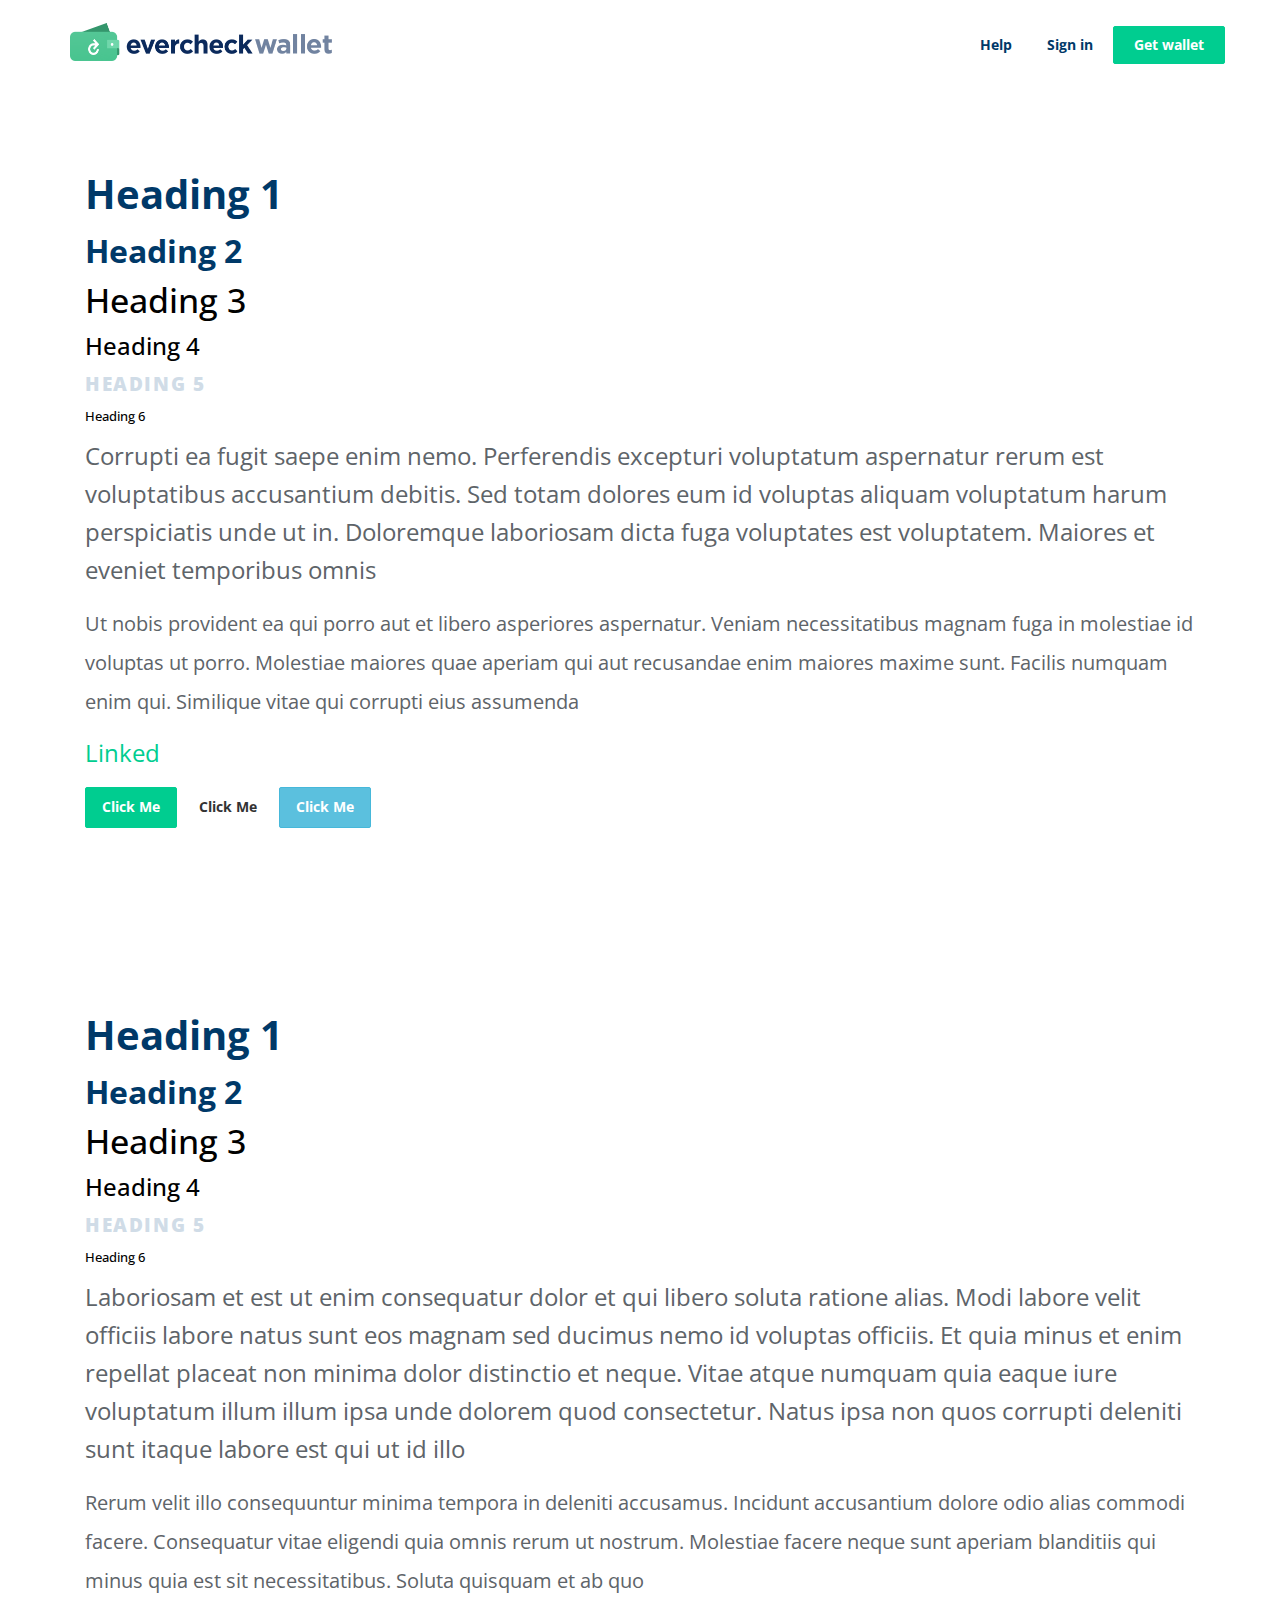
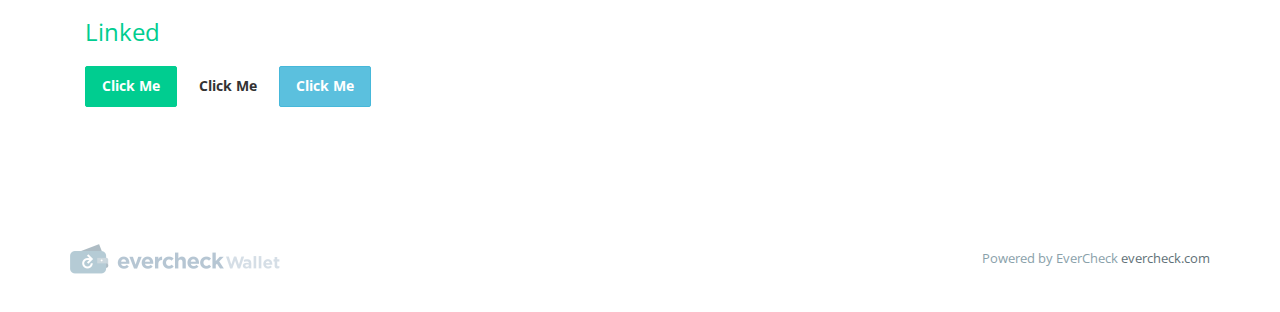
<file: tmp/styles/index.html>
<!doctype html>
<html>
<head>
<meta charset='utf-8'>
<meta content='IE=edge,chrome=1' http-equiv='X-UA-Compatible'>
<meta content='width=device-width, initial-scale=1.0' name='viewport'>
<meta content='' name='description'>
<title>
Evercheck
</title>
<link href="../stylesheets/style.css" rel="stylesheet" />
<link href='../images/favicon.ico' rel='shortcut icon'>
<script src="../javascripts/lib/jquery.js"></script><script src="../javascripts/lib/bootstrap.js"></script><script src="../javascripts/lib/scrollreveal.js"></script><script src="../javascripts/scripts.js"></script>

<body class='styles styles_index'>
<nav class='navbar navbar-default navbar-fixed-top global-nav'>
<div class='container half-padding-bottom'>
<div class='navbar-header'>
<a class='navbar-brand' href='/'>
<img class='hidden-xs' src='../images/logo.png' width='262'>
<img class='visible-xs' src='../images/mobile-logo.png' style='padding-top:12px;'>
</a>
<div class='visible-xs'>
<div class='pull-right'>
<button aria-expanded='false' aria-label='toggle menu' class='tcon tcon-menu--xcross menu-button' data-target='#collapse-menu' data-toggle='collapse' type='button'>
<span aria-hidden='true' class='tcon-menu__lines'></span>
<span class='tcon-visuallyhidden'>
toggle menu
</span>
</button>
</div>
</div>
</div>
<div class='hidden-xs'>
<div class='desktop-nav'>
<div class='navbar-right'>
<ul class='nav navbar-nav'>
<li>
<a href='http://support.evercheckwallet.com'>
Help
</a>
</li>
<li>
<a href='#'>
Sign in
</a>
</li>
<li>
<a class='btn btn-primary btn-header dropdown-toggle' data-toggle='dropdown' href='#'>
Get wallet
</a>
<ul class='dropdown-menu app-dd select-dd-inner'>
<li class='employee-select'>
<a data-target='#employeeModal' data-toggle='modal' href='#'>
I'm an employee
</a>
</li>
<li class='applicant-select'>
<a data-target='#applicantModal' data-toggle='modal' href='#'>
I'm an applicant
</a>
</li>
</ul>

</li>
</ul>
</div>
</div>
</div>
</div>
<div class='visible-xs'>
<div class='collapse navbar-collapse mobile-nav' id='collapse-menu'>
<ul class='nav navbar-nav'>
<li>
<a href='http://support.evercheck-wallet.com/'>
Help
</a>
</li>
<li>
<a href='#'>
Sign in
</a>
</li>
<li>
<a class='btn btn-primary btn-header dropdown-toggle' data-toggle='dropdown' href='#'>
Get wallet
</a>
<ul class='dropdown-menu app-dd select-dd-inner'>
<li class='employee-select'>
<a data-target='#employeeModal' data-toggle='modal' href='#'>
I'm an employee
</a>
</li>
<li class='applicant-select'>
<a data-target='#applicantModal' data-toggle='modal' href='#'>
I'm an applicant
</a>
</li>
</ul>

</li>
</ul>
</div>
</div>
</nav>

<!-- end menu -->
<div class='main'>
<section>
<div class='container'>
<div class='col-lg-12'>
<h1>
Heading 1
</h1>
<h2>
Heading 2
</h2>
<h3>
Heading 3
</h3>
<h4>
Heading 4
</h4>
<h5>
Heading 5
</h5>
<h6>
Heading 6
</h6>
<p>
Corrupti ea fugit saepe enim nemo. Perferendis excepturi voluptatum aspernatur rerum est voluptatibus accusantium debitis. Sed totam dolores eum id voluptas aliquam voluptatum harum perspiciatis unde ut in. Doloremque laboriosam dicta fuga voluptates est voluptatem. Maiores et eveniet temporibus omnis
</p>
<p>
<small>
Ut nobis provident ea qui porro aut et libero asperiores aspernatur. Veniam necessitatibus magnam fuga in molestiae id voluptas ut porro. Molestiae maiores quae aperiam qui aut recusandae enim maiores maxime sunt. Facilis numquam enim qui. Similique vitae qui corrupti eius assumenda
</small>
</p>
<p>
<a href='#'>
Linked
</a>
</p>
<p>
<a class='btn btn-primary btn-lg fancybox' href='http://images6.alphacoders.com/316/316963.jpg'>
Click Me
</a>
<a class='btn btn-default btn-lg fancybox' href='http://images6.alphacoders.com/316/316963.jpg'>
Click Me
</a>
<a class='btn btn-info btn-lg fancybox' href='http://images6.alphacoders.com/316/316963.jpg'>
Click Me
</a>
</p>
</div>
</div>
</section>
<section>
<div class='container'>
<div class='col-lg-12'>
<h1>
Heading 1
</h1>
<h2>
Heading 2
</h2>
<h3>
Heading 3
</h3>
<h4>
Heading 4
</h4>
<h5>
Heading 5
</h5>
<h6>
Heading 6
</h6>
<p>
Laboriosam et est ut enim consequatur dolor et qui libero soluta ratione alias. Modi labore velit officiis labore natus sunt eos magnam sed ducimus nemo id voluptas officiis. Et quia minus et enim repellat placeat non minima dolor distinctio et neque. Vitae atque numquam quia eaque iure voluptatum illum illum ipsa unde dolorem quod consectetur. Natus ipsa non quos corrupti deleniti sunt itaque labore est qui ut id illo
</p>
<p>
<small>
Rerum velit illo consequuntur minima tempora in deleniti accusamus. Incidunt accusantium dolore odio alias commodi facere. Consequatur vitae eligendi quia omnis rerum ut nostrum. Molestiae facere neque sunt aperiam blanditiis qui minus quia est sit necessitatibus. Soluta quisquam et ab quo
</small>
</p>
<p>
<a href='#'>
Linked
</a>
</p>
<p>
<a class='btn btn-primary btn-lg fancybox' href='http://images6.alphacoders.com/316/316963.jpg'>
Click Me
</a>
<a class='btn btn-default btn-lg fancybox' href='http://images6.alphacoders.com/316/316963.jpg'>
Click Me
</a>
<a class='btn btn-info btn-lg fancybox' href='http://images6.alphacoders.com/316/316963.jpg'>
Click Me
</a>
</p>
</div>
</div>
</section>

</div>
<!-- end main content -->
<footer class='primary-footer'>
<section>
<div class='container'>
<div class='row'>
<div class='col-sm-6'>
<ul class='link-list'>
<li>
<img src='../images/footer-logo.png' width='210px'>
</li>
</ul>
</div>
<div class='col-sm-6'>
<ul class='link-list pull-right support-list'>
<li>
Powered by EverCheck
<a href='evercheck.com' style='padding:0px;'>
evercheck.com
</a>
</li>
</ul>
</div>
</div>
</div>
</section>
</footer>
<!-- %ul.dropdown-menu.app-dd#employee -->
<!-- %li.text-center -->
<!-- %a{:href=>"#"} -->
<!-- %img.max-width.margin-auto{:src=>"../images/app_store.png"} -->
<!-- %li.text-center -->
<!-- %a{:href=>"#"} -->
<!-- %img.max-width.margin-auto{:src=>"../images/google_play.png"} -->
<!-- Applicant Modal -->
<div aria-labelledby='myModalLabel' class='modal' id='applicantModal' role='dialog' tabindex='-1'>
<div class='modal-dialog' role='document'>
<div class='modal-content'>
<div class='modal-header no-border-bottom'>
<button aria-label='Close' class='close' data-dismiss='modal' type='button'>
<span aria-hidden='true'>×</span>
</button>
</div>
<div class='modal-body'>
<div class='text-center'>
<h4 class='margin-bottom'>
Create your account to get started.
</h4>
<a class='btn btn-primary' href='#'>
Sign up now
</a>
<div class='margin-top'>
<h6>
Existing applicant?
<a href='#'>
Sign in
</a>
to your account.
</h6>
</div>
</div>
</div>
<div class='modal-footer no-border-top'></div>
</div>
</div>
</div>
<!-- Employee Modal -->
<div aria-labelledby='myModalLabel' class='modal' id='employeeModal' role='dialog' tabindex='-1'>
<div class='modal-dialog' role='document'>
<div class='modal-content'>
<div class='modal-header no-border-bottom'>
<button aria-label='Close' class='close' data-dismiss='modal' type='button'>
<span aria-hidden='true'>×</span>
</button>
</div>
<div class='modal-body'>
<div class='text-center'>
<h4 class='margin-bottom'>
Download the app.
</h4>
<ul class='list-unstyled'>
<li class='text-center quarter-margin-bottom'>
<a href='#'>
<img class='max-width margin-auto' src='../images/app_store.png'>
</a>
</li>
<li class='text-center'>
<a href='#'>
<img class='max-width margin-auto' src='../images/google_play.png'>
</a>
</li>
</ul>
<div class='margin-top'>
<h6>
Or
<a href='#'>
Log in
</a>
to the web application.
</h6>
</div>
</div>
</div>
<div class='modal-footer no-border-top'></div>
</div>
</div>
</div>

<script src="../javascripts/lib/menu_button.js"></script>
<script>
  transformicons.add('.tcon')
</script>
</body>
</head>
</html>
</file>
<file: tmp/stylesheets/style.css>
@import url(lib/fancybox/jquery.fancybox.css);
@import url(lib/font-awesome.css);
@import url(lib/bootstrap.css);
@import url(lib/animate.css);
@import url("https://fonts.googleapis.com/css?family=Open+Sans:300,400,600,700,800");
@media (max-width: 767px) {
  .no-margin-sm {
    margin: 0 !important; }
    .no-margin-sm.double-margin-top {
      margin-top: 0 !important; }

  .text-center-sm {
    text-align: center; }

  .center-sm {
    margin: 0 auto;
    text-align: center;
    display: flex;
    float: none !important; }

  .img-spacer-sm {
    margin-top: 56px; } }
@media (max-width: 767px) {
  .callout-text-sm {
    font-size: 67px !important; } }
section.inverse-section h1, section.inverse-section h2, section.inverse-section h3, section.inverse-section h4, section.inverse-section h5, section.inverse-section h6, section.inverse-section p, section.inverse-section small, section.inverse-section li {
  color: white !important; }

* {
  margin: 0;
  padding: 0; }

html {
  max-width: 100%;
  overflow-x: hidden; }

body {
  font: 100%;
  font-size: 24px;
  color: black;
  -webkit-font-smoothing: antialiased;
  /* Fix for webkit rendering */
  -webkit-text-size-adjust: 100%;
  width: 100%;
  line-height: 1.5rem;
  height: 100%;
  text-rendering: optimizeLegibility;
  -webkit-font-smoothing: antialiased;
  zoom: 1;
  font-style: normal !important;
  font-family: 'Open Sans', sans-serif;
  background-color: white;
  padding-top: 85px; }
  @media (max-width: 767px) {
    body {
      padding-top: 81px; } }

.flex {
  display: flex; }

.clearfix:after {
  visibility: hidden;
  display: block;
  font-size: 0;
  content: " ";
  clear: both;
  height: 0; }

* html .clearfix {
  zoom: 1; }

/* IE6 */
*:first-child + html .clearfix {
  zoom: 1; }

/* IE7 */
.flex {
  display: flex; }

.eq {
  flex: 1; }

img {
  height: auto; }

.base-line-height {
  line-height: 28px; }

.small-line-height {
  line-height: 18px; }

.full-width {
  width: 100%; }

.max-width {
  max-width: 100%; }

.display-block {
  display: block; }

.inline-block {
  display: inline-block; }

.inline {
  display: inline; }

@font-face {
  font-family: 'socialicoregular';
  src: url("../font/socialico-webfont.eot");
  src: url("../font/socialico-webfont.eot?#iefix") format("embedded-opentype"), url("../font/socialico-webfont.woff") format("woff"), url("../font/socialico-webfont.ttf") format("truetype"), url("../font/socialico-webfont.svg#socialicoregular") format("svg");
  font-weight: normal;
  font-style: normal; }
@font-face {
  font-family: 'socialico_plusregular';
  src: url("../font/socialico_plus-webfont.woff2") format("woff2"), url("../font/socialico_plus-webfont.woff") format("woff");
  font-weight: normal;
  font-style: normal; }
.text-columns-2 {
  -webkit-columns: 28px 2;
  -moz-columns: 28px 2;
  columns: 28px 2; }

.text-columns-3 {
  -webkit-columns: 28px 3;
  -moz-columns: 28px 3;
  columns: 28px 3; }

.text-columns-4 {
  -webkit-columns: 28px 4;
  -moz-columns: 28px 4;
  columns: 28px 4; }

.text-uppercase {
  text-transform: uppercase; }

.text-color {
  color: #36424C; }

.body-text-color {
  color: #5E6469; }

.dark-text-color {
  color: #36424C; }

.light-text-color {
  color: #8AA1AA; }

.text-success {
  color: #85C342; }

.text-warning {
  color: #f0ad4e; }

.link-color {
  color: #00CD90 !important; }

.footer-color {
  color: #172B3B; }

.flourish-font-name {
  font-family: "Open Sans", sans-serif; }

.headline-font-name {
  font-family: "Open Sans", sans-serif; }

.regular-font-name {
  font-family: "Open Sans", sans-serif; }

.bold-font-name {
  font-family: "Open Sans", sans-serif !important;
  font-weight: 700; }

.light-font-name {
  font-family: "Open Sans", sans-serif;
  font-weight: 100; }

.social-font-name {
  font-family: "socialicoregular", "Helvetica", serif; }

.primary-text-color {
  color: #00CD90 !important; }
  .primary-text-color p {
    color: #00CD90 !important; }

.secondary-text-color {
  color: #003968 !important; }
  .secondary-text-color p {
    color: #003968 !important; }

.micro-text {
  font-size: 0.7rem; }

.quote {
  opacity: 0.51;
  font-size: 44px;
  color: #36424C;
  letter-spacing: 0;
  line-height: 34px; }

.quote-text {
  font-size: 24px;
  color: #36424C;
  letter-spacing: 0;
  line-height: 34px; }

.cite {
  font-size: 13px;
  letter-spacing: 0;
  line-height: 34px;
  font-style: normal; }

h1 a, h2 a, h3 a, h4 a, h5 a, h6 a {
  font-weight: inherit; }

h1, h2, h3, h4, h5, h6, p {
  margin: 0;
  margin-bottom: 14px; }

h1 {
  font-size: 40px;
  letter-spacing: 0;
  font-weight: 700;
  color: #003968;
  line-height: 50px; }

h2 {
  font-size: 32px;
  letter-spacing: 0;
  font-weight: 700;
  color: #003968;
  line-height: 35px; }

h3 {
  font-size: 34px;
  letter-spacing: 0; }

h4 {
  font-size: 24px;
  letter-spacing: 0; }

h5 {
  font-size: 19px;
  letter-spacing: 1.6px;
  font-weight: 900;
  text-transform: uppercase;
  color: #D0DCE7; }

h6 {
  font-size: 13px; }

p {
  color: #5E6469;
  line-height: 3.8rem;
  margin-bottom: 14px; }
  p.lead {
    line-height: 3rem; }
  p .text-underline {
    padding-bottom: 4px;
    border-bottom: 1px solid #5E6469; }
  p.small {
    font-size: 1.5rem;
    line-height: 2.3rem; }

.blockquote {
  font-family: "Open Sans", sans-serif;
  padding-left: 0;
  border: none !important;
  margin-bottom: 0; }
  .blockquote p:before {
    content: "\201c";
    left: -7px;
    position: absolute;
    font-size: 43px;
    color: #999FA4;
    top: 16px; }
  .blockquote p:after {
    content: "\201d";
    margin-left: 7px;
    font-size: 43px;
    position: relative;
    top: 16px;
    color: #999FA4; }
  @media (max-width: 767px) {
    .blockquote {
      padding: 20px; }
      .blockquote p:before {
        left: 12px;
        top: 26px; }
      .blockquote p:after {
        margin-left: 0px; } }
  .blockquote .cite {
    font-size: 13px; }

.headline-accent {
  font-family: "Open Sans", sans-serif;
  color: #ebeced;
  letter-spacing: 0px;
  margin-bottom: -10px; }
  .headline-accent.headline-accent-lg {
    font-size: 80px; }
  .headline-accent.headline-accent-xl {
    font-size: 120px; }
  .headline-accent.muted-accent {
    color: #495356 !important; }
  .headline-accent.muted-accent-white-bg {
    color: #EBEEEE; }

@media (max-width: 992px) {
  p {
    font-size: 20px;
    line-height: 30px; } }
@media (max-width: 767px) {
  h1, h2, p {
    text-align: center;
    text-align: center; }

  h1 {
    font-size: 40px; }

  p {
    font-size: 18px;
    line-height: 30px; } }
.arrow-action-link {
  font-style: italic; }
  .arrow-action-link .underline {
    padding-bottom: 5px;
    border-bottom: 1px solid #00CD90; }
  .arrow-action-link i {
    position: relative;
    top: 2px;
    left: 3px;
    -webkit-transition-duration: 0.4s;
    -moz-transition-duration: 0.4s;
    -ms-transition-duration: 0.4s;
    -o-transition-duration: 0.4s;
    transition-duration: 0.4s; }
  .arrow-action-link:hover {
    color: #00CD90;
    text-decoration: none; }
    .arrow-action-link:hover i {
      padding-left: 4px; }

.btn {
  border-radius: 2px;
  font-family: "Open Sans", sans-serif;
  font-weight: 700;
  font-size: 14px; }
  .btn.btn-primary {
    background-color: #00CD90;
    border-color: #00CD90;
    color: white !important;
    -webkit-transition-duration: 0.4s;
    -moz-transition-duration: 0.4s;
    -ms-transition-duration: 0.4s;
    -o-transition-duration: 0.4s;
    transition-duration: 0.4s; }
    .btn.btn-primary:hover, .btn.btn-primary:focus, .btn.btn-primary:active {
      color: white !important;
      background-color: #00a473 !important;
      border-color: #00a473 !important;
      box-shadow: none; }
  .btn.btn-shadow {
    box-shadow: 0 2px 2px 0 rgba(0, 0, 0, 0.13);
    font-size: 16px;
    letter-spacing: 0;
    padding: 10px 20px 10px 20px; }
  .btn.btn-strech {
    padding: 10px 50px 10px 50px !important; }

li a, a {
  color: #00CD90; }
  li a:hover, a:hover {
    text-decoration: none;
    color: #00a473; }

.margin-auto {
  margin: 0 auto; }

.margin {
  margin: 28px !important; }

.margin-top {
  margin-top: 28px !important; }

.margin-right {
  margin-right: 28px !important; }

.margin-bottom {
  margin-bottom: 28px !important; }

.margin-left {
  margin-left: 28px !important; }

.double-margin-top {
  margin-top: 56px !important; }

.double-margin-right {
  margin-right: 56px !important; }

.double-margin-bottom {
  margin-bottom: 56px !important; }

.double-margin-left {
  margin-left: 56px !important; }

.triple-margin-top {
  margin-top: 84px !important; }

.triple-margin-right {
  margin-right: 84px !important; }

.triple-margin-bottom {
  margin-bottom: 84px !important; }

.triple-margin-left {
  margin-left: 84px !important; }

.half-margin-top {
  margin-top: 14px !important; }

.half-margin-right {
  margin-right: 14px !important; }

.half-margin-bottom {
  margin-bottom: 14px !important; }

.half-margin-left {
  margin-left: 14px !important; }

.quarter-margin-top {
  margin-top: 7px !important; }

.quarter-margin-right {
  margin-right: 7px !important; }

.quarter-margin-bottom {
  margin-bottom: 7px !important; }

.quarter-margin-left {
  margin-left: 7px !important; }

.no-margin {
  margin: 0px !important; }

.no-margin-top {
  margin-top: 0px !important; }

.no-margin-right {
  margin-right: 0px !important; }

.no-margin-bottom {
  margin-bottom: 0px !important; }

.no-margin-left {
  margin-left: 0px !important; }

.large-margin-top {
  margin-top: 84px !important; }

.padded {
  padding: 28px !important; }

.padding-top {
  padding-top: 28px !important; }

.padding-right {
  padding-right: 28px !important; }

.padding-bottom {
  padding-bottom: 28px !important; }

.padding-left {
  padding-left: 28px !important; }

.double-padded {
  padding: 56px !important; }

.double-padding-top {
  padding-top: 56px !important; }

.double-padding-right {
  padding-right: 56px !important; }

.double-padding-bottom {
  padding-bottom: 56px !important; }

.double-padding-left {
  padding-left: 56px !important; }

.triple-padding-top {
  padding-top: 84px !important; }

.triple-padding-right {
  padding-right: 84px !important; }

.triple-padding-bottom {
  padding-bottom: 84px !important; }

.triple-padding-left {
  padding-left: 84px !important; }

.no-padding {
  padding: 0px !important; }

.no-padding-top {
  padding-top: 0px !important; }

.no-padding-right {
  padding-right: 0px !important; }

.no-padding-bottom {
  padding-bottom: 0px !important; }

.no-padding-left {
  padding-left: 0px !important; }

.half-padding {
  padding: 14px !important; }

.half-padding-top {
  padding-top: 14px !important; }

.half-padding-right {
  padding-right: 14px !important; }

.half-padding-bottom {
  padding-bottom: 14px !important; }

.half-padding-left {
  padding-left: 14px !important; }

.quarter-padding {
  padding: 7px !important; }

.quarter-padding-top {
  padding-top: 7px !important; }

.quarter-padding-right {
  padding-right: 7px !important; }

.quarter-padding-bottom {
  padding-bottom: 7px !important; }

.quarter-padding-left {
  padding-left: 7px !important; }

.no-border-top {
  border-top: none !important; }

.no-border-bottom {
  border-bottom: none !important; }

section {
  padding: 84px 0; }
  section.page-header-section {
    background-size: cover;
    background-position: center center;
    padding: 112px 0; }
    section.page-header-section h1 {
      text-shadow: 0 1px 13px rgba(0, 0, 0, 0.3); }
  section.inverse-section a {
    color: white;
    text-decoration: underline; }
  section.gradient-section {
    background-color: #09C4A0;
    background-image: -webkit-gradient(linear, left top, left bottom, color-stop(0%, #09C4A0), color-stop(100%, #2EB0D7));
    background-image: -webkit-linear-gradient(-45deg, #09C4A0 0%, #2EB0D7 100%);
    background-image: -moz-linear-gradient(-45deg, #09C4A0 0%, #2EB0D7 100%);
    background-image: -ms-linear-gradient(-45deg, #09C4A0 0%, #2EB0D7 100%);
    background-image: -o-linear-gradient(-45deg, #09C4A0 0%, #2EB0D7 100%);
    background-image: linear-gradient(-45deg, #09C4A0 0%, #2EB0D7 100%); }
  section.bg-cover {
    background: cenrer no-repeat 100%;
    background-size: cover;
    background-position: center center; }
  section.off-white-bg {
    background: #F8FCFF; }
  section.bordered-section {
    border-bottom: 1px solid #ECF0F5; }
  @media (max-width: 767px) {
    section {
      padding: 28px 0; } }

.app-dd {
  border: none;
  min-width: 169px; }
  @media (max-width: 767px) {
    .app-dd {
      text-align: center;
      right: 0; } }
  .app-dd li a {
    font-weight: 600;
    margin: 0 !important;
    padding: 8px 0px 8px 20px !important; }
    .app-dd li a:hover {
      background: transparent;
      color: #001d34 !important; }
    @media (max-width: 767px) {
      .app-dd li a {
        padding: 20px 0px 20px 0px !important; } }

.form-control {
  border: 1px solid #DEE8F1 !important;
  box-shadow: none;
  border-radius: 2px; }
  .form-control:focus {
    outline: none;
    border-color: #00CD90 !important;
    box-shadow: none !important; }

::-webkit-input-placeholder {
  /* Chrome/Opera/Safari */
  color: #BAC3CA !important; }

::-moz-placeholder {
  /* Firefox 19+ */
  color: #BAC3CA !important; }

:-ms-input-placeholder {
  /* IE 10+ */
  color: #BAC3CA !important; }

:-moz-placeholder {
  /* Firefox 18- */
  color: #BAC3CA !important; }

.global-nav {
  background-color: white;
  padding: 8px 0;
  text-align: right;
  border-bottom: none;
  -webkit-transition-duration: 0.4s;
  -moz-transition-duration: 0.4s;
  -ms-transition-duration: 0.4s;
  -o-transition-duration: 0.4s;
  transition-duration: 0.4s; }
  @media (max-width: 767px) {
    .global-nav {
      background: white; } }
  .global-nav a.navbar-brand {
    position: relative; }
    .global-nav a.navbar-brand img {
      transform-origin: 51px 16px;
      transition-delay: 0s;
      transition-duration: 0.3s;
      transition-property: all;
      transition-timing-function: cubic-bezier(0.68, -0.55, 0.265, 1.55);
      x: 0px;
      y: 0px; }
    @media (max-width: 767px) {
      .global-nav a.navbar-brand {
        top: 0;
        display: inline;
        text-align: center !important;
        float: none;
        margin: 0 auto; }
        .global-nav a.navbar-brand img {
          width: 164px;
          position: relative;
          top: -5px;
          left: 20px; } }
  .global-nav .desktop-nav {
    display: inline-flex; }
  .global-nav .navbar-form {
    padding: 19px 0;
    margin: 0; }
    .global-nav .navbar-form .btn {
      background: none;
      border: 1px solid rgba(255, 255, 255, 0.5);
      padding: 10px 20px; }
      .global-nav .navbar-form .btn:hover {
        border-color: white; }
  .global-nav .navbar-header {
    display: flex; }
  .global-nav ul.navbar-nav {
    display: inline-block;
    float: none;
    vertical-align: top;
    text-align: center; }
    .global-nav ul.navbar-nav li {
      font-size: 14px;
      font-weight: 700; }
      .global-nav ul.navbar-nav li a {
        padding-right: 20px;
        padding-top: 6px;
        padding-bottom: 6px;
        margin-top: 21px;
        color: #003968;
        -webkit-transition-duration: 0.2s;
        -moz-transition-duration: 0.2s;
        -ms-transition-duration: 0.2s;
        -o-transition-duration: 0.2s;
        transition-duration: 0.2s; }
        .global-nav ul.navbar-nav li a:hover {
          color: #4d7495; }
  .global-nav .btn.btn-header {
    padding: 8px 20px !important;
    font-size: 14px;
    position: relative;
    font-weight: 700;
    top: -3px; }

.btn-default {
  border: none; }
  .btn-default:hover, .btn-default:active, .btn-default:focus {
    border: none; }

.menu-button {
  padding-right: 20px;
  margin-top: 20px; }

.mobile-nav {
  border: none;
  max-height: 100%;
  text-align: center; }
  .mobile-nav ul {
    margin-bottom: 30px;
    width: 100%; }
    .mobile-nav ul li {
      font-size: 1.4rem;
      width: 100%; }
      .mobile-nav ul li.open a.dropdown-toggle {
        display: none; }
      .mobile-nav ul li a {
        width: 100%;
        display: block;
        padding: 8px 0px !important;
        color: #003968 !important;
        width: 100%; }
        .mobile-nav ul li a.link-color {
          color: #00CD90 !important; }
        .mobile-nav ul li a.bold-link {
          color: #172B3B !important; }

.tcon {
  appearance: none;
  border: none;
  cursor: pointer;
  display: flex;
  justify-content: center;
  align-items: center;
  height: 24px;
  transition: 0.3s;
  user-select: none;
  width: 24px;
  background: transparent;
  outline: none;
  -webkit-tap-highlight-color: transparent;
  -webkit-tap-highlight-color: transparent; }
  .tcon > * {
    display: block; }
  .tcon:hover, .tcon:focus {
    outline: none; }
  .tcon::-moz-focus-inner {
    border: 0; }

.tcon-menu__lines {
  display: inline-block;
  height: 1.71429px;
  width: 24px;
  border-radius: 1.71429px;
  transition: 0.3s;
  background: #003968;
  position: relative; }
  .tcon-menu__lines::before, .tcon-menu__lines::after {
    display: inline-block;
    height: 1.71429px;
    width: 24px;
    border-radius: 1.71429px;
    transition: 0.3s;
    background: #003968;
    content: '';
    position: absolute;
    left: 0;
    transform-origin: 1.71429px center;
    width: 100%; }
  .tcon-menu__lines::before {
    top: 6px; }
  .tcon-menu__lines::after {
    top: -6px; }
  .tcon-transform .tcon-menu__lines {
    transform: scale3d(0.8, 0.8, 0.8); }

.tcon-menu--xcross {
  width: auto; }
  .tcon-menu--xcross.tcon-transform .tcon-menu__lines {
    background: transparent; }
    .tcon-menu--xcross.tcon-transform .tcon-menu__lines::before, .tcon-menu--xcross.tcon-transform .tcon-menu__lines::after {
      transform-origin: 50% 50%;
      top: 0;
      width: 24px; }
    .tcon-menu--xcross.tcon-transform .tcon-menu__lines::before {
      transform: rotate3d(0, 0, 1, 45deg); }
    .tcon-menu--xcross.tcon-transform .tcon-menu__lines::after {
      transform: rotate3d(0, 0, 1, -45deg); }

.tcon-visuallyhidden {
  border: 0;
  clip: rect(0 0 0 0);
  height: 1px;
  margin: -1px;
  overflow: hidden;
  padding: 0;
  position: absolute;
  width: 1px; }
  .tcon-visuallyhidden:active, .tcon-visuallyhidden:focus {
    clip: auto;
    height: auto;
    margin: 0;
    overflow: visible;
    position: static;
    width: auto; }

footer.primary-footer section {
  padding: 30px 0; }
footer.primary-footer ul.social-list {
  list-style: none;
  display: inline-block;
  margin-bottom: 0;
  float: right; }
  footer.primary-footer ul.social-list li {
    float: left;
    font-size: 43px;
    line-height: 1em;
    padding-left: 10px; }
    footer.primary-footer ul.social-list li a {
      -webkit-transition-duration: 0.1s;
      -moz-transition-duration: 0.1s;
      -ms-transition-duration: 0.1s;
      -o-transition-duration: 0.1s;
      transition-duration: 0.1s;
      color: #00CD90;
      border: none; }
      footer.primary-footer ul.social-list li a:hover, footer.primary-footer ul.social-list li a:focus {
        color: white;
        text-decoration: none; }
  @media (max-width: 767px) {
    footer.primary-footer ul.social-list {
      float: none;
      text-align: center; }
      footer.primary-footer ul.social-list li {
        text-align: center;
        display: inline; } }
footer.primary-footer ul.link-list {
  list-style: none;
  display: inline;
  float: none;
  text-align: center;
  margin-bottom: 0; }
  footer.primary-footer ul.link-list li {
    float: left;
    font-size: 13px;
    line-height: 3.6em;
    color: #8AA1AA !important; }
    footer.primary-footer ul.link-list li a {
      color: #617177;
      padding-left: 10px;
      -webkit-transition-duration: 0.2s;
      -moz-transition-duration: 0.2s;
      -ms-transition-duration: 0.2s;
      -o-transition-duration: 0.2s;
      transition-duration: 0.2s; }
      footer.primary-footer ul.link-list li a:hover {
        color: #80e6c8;
        text-decoration: none; }
  @media (max-width: 767px) {
    footer.primary-footer ul.link-list {
      float: none !important;
      text-align: center; }
      footer.primary-footer ul.link-list li {
        float: none;
        text-align: center;
        display: inline; } }
@media (max-width: 767px) {
  footer.primary-footer {
    text-align: center; }
    footer.primary-footer p.footer-line {
      font-size: .8em; } }

.trust-icon-wrap {
  padding: 28px; }
  @media (max-width: 992px) {
    .trust-icon-wrap {
      padding: 0; } }
  @media (max-width: 767px) {
    .trust-icon-wrap {
      padding: 28px 0; } }

.trust-icon {
  background: #FFFFFF;
  width: 100px;
  height: 100px;
  margin: 0 auto;
  text-align: center;
  border-radius: 50px;
  box-shadow: 0px 2px 4px rgba(0, 0, 0, 0.2);
  flex: 0 0 auto;
  display: flex;
  flex-direction: column;
  justify-content: center; }
  .trust-icon svg {
    margin: 0 auto;
    display: inline-block; }

.secutiry-label {
  font-size: 21px; }
  @media (max-width: 1200px) {
    .secutiry-label {
      font-size: 22px;
      line-height: 28px; } }

.step-4 {
  -webkit-transform: none !important;
  -moz-transform: none !important;
  -ms-transform: none !important;
  -o-transform: none !important;
  transform: none !important; }
</file>
